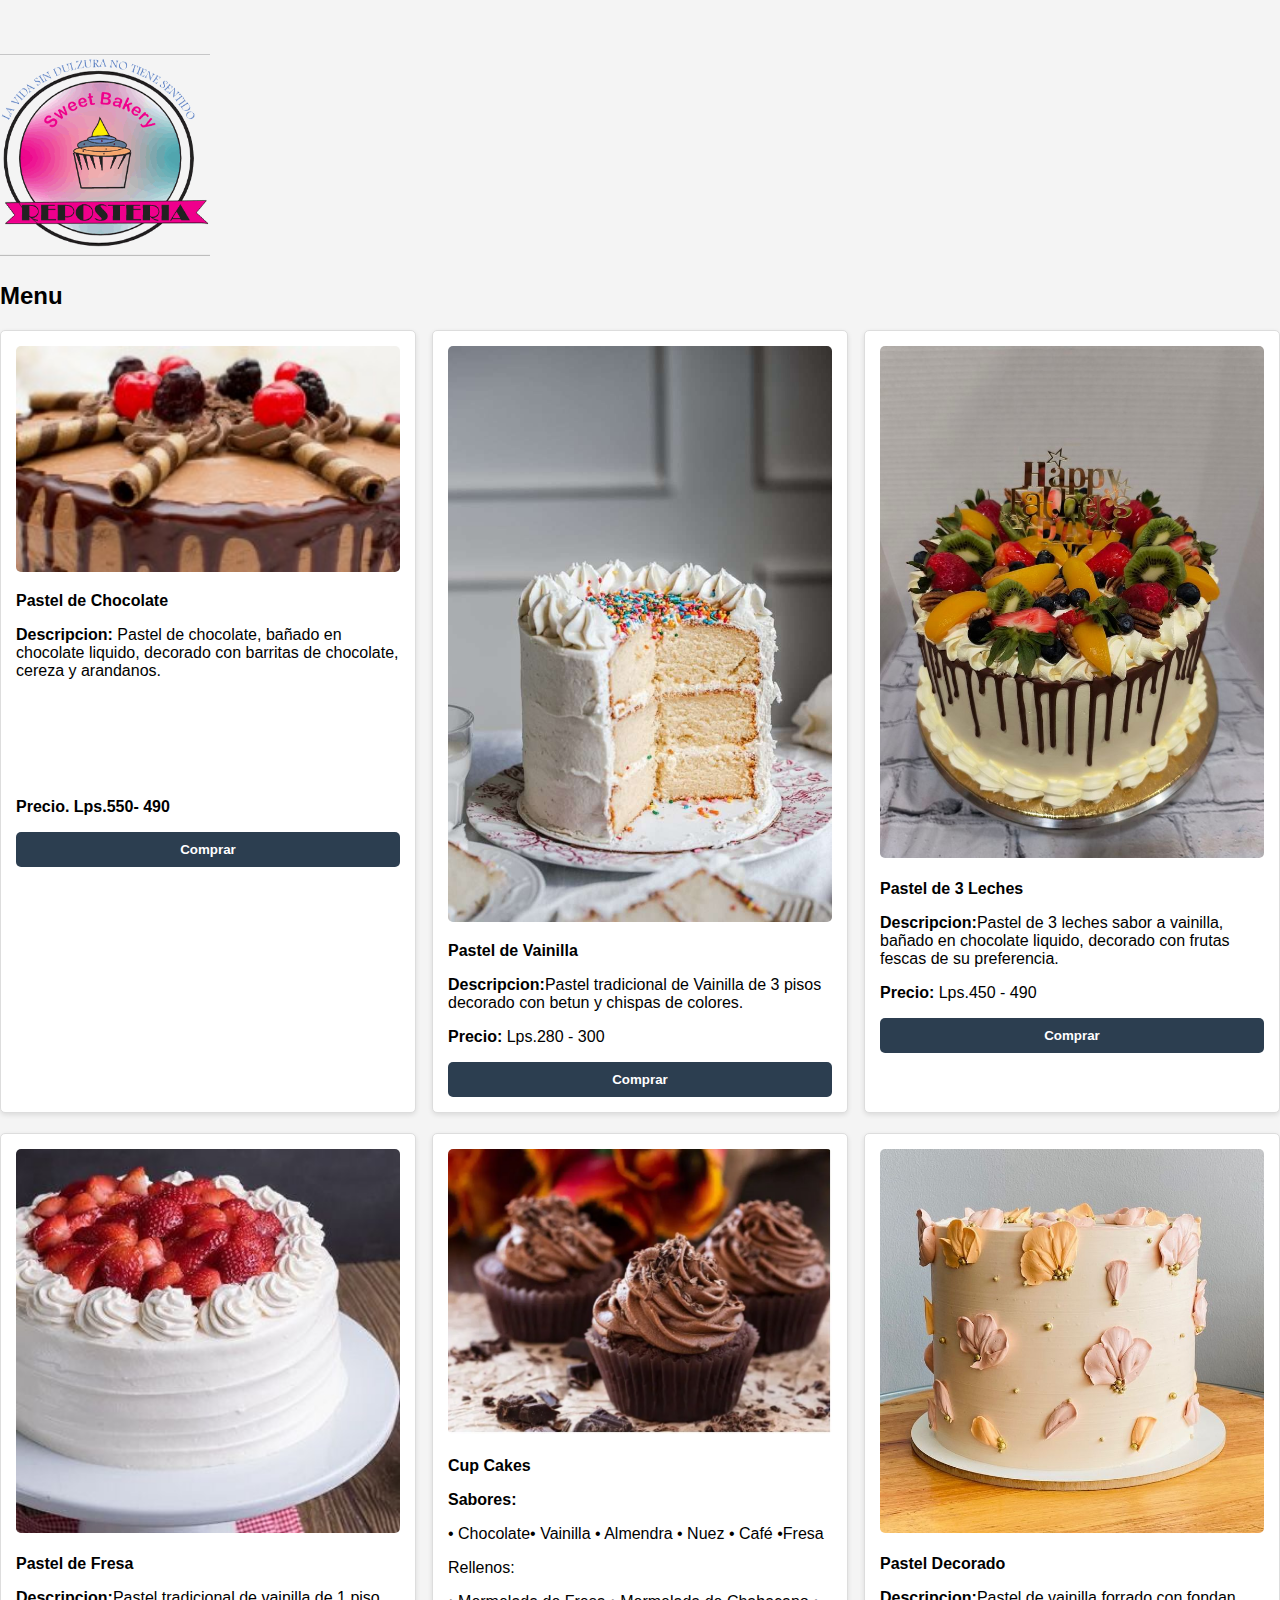
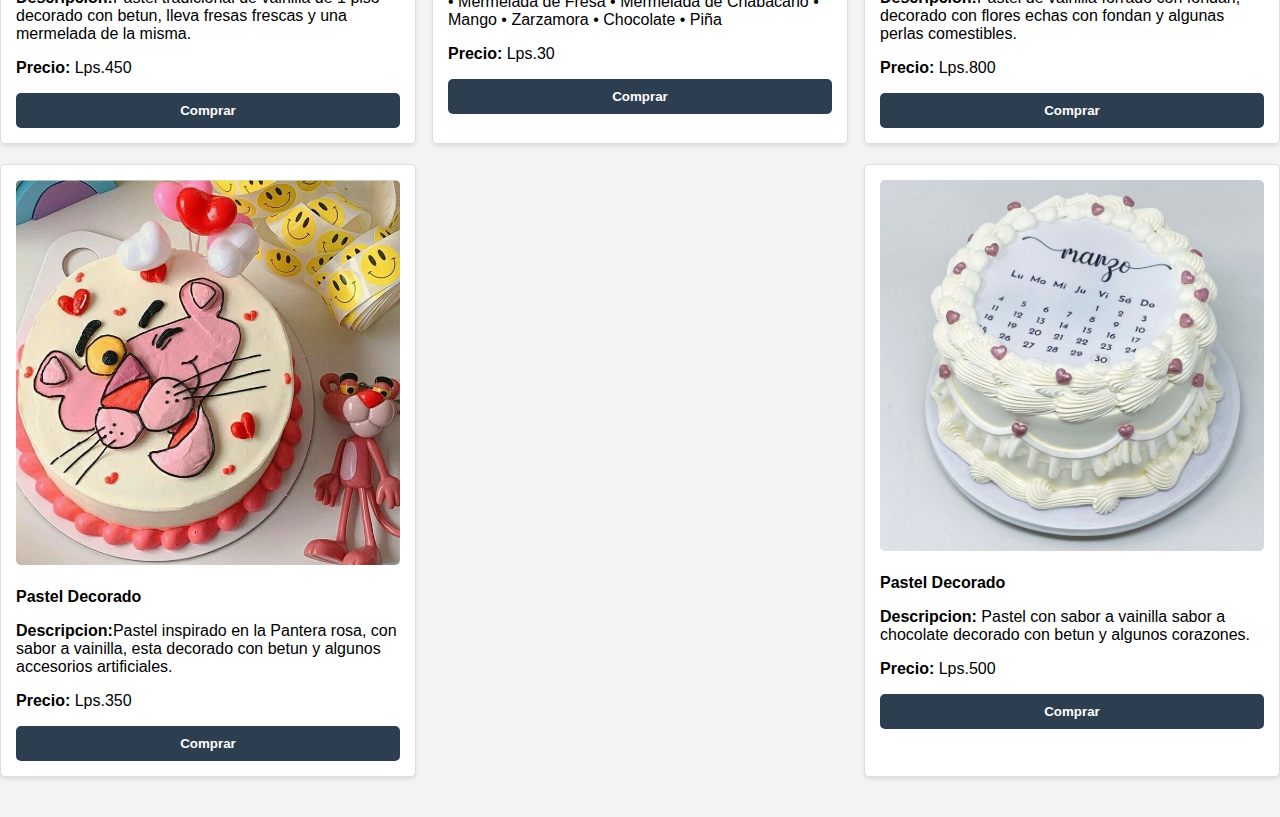
<file: Menu.html>
<!DOCTYPE html>
<html lang="es">
<head>
    <meta charset="UTF-8">
    <meta name="viewport" content="width=device-width, initial-scale=1.0">
    <title>Pasteles Disponibles</title>
    <link rel="stylesheet" href="file:///C|/wamp/www/styles.css">
    <style>
        body {
            font-family: 'Arial', sans-serif;
            margin: 0;
            padding: 0;
            background-color: #f4f4f4;
        }
        header {
            background-color: #CC99FF2c3e50;
            color: white;
            padding: 20px;
            text-align: center;
        }
        nav {
            margin: 15px 0;
        }
        nav a {
            margin: 0 20px;
            color: white;
            text-decoration: none;
            font-weight: bold;
        }
        .container {
            width: 90%;
            max-width: 1200px;
            margin: 20px auto;
        }
        .autos {
            display: flex;
            flex-wrap: wrap;
            justify-content: space-between;
            margin: 20px 0;
        }
        .auto {
            background: white;
            border: 1px solid #ddd;
            border-radius: 5px;
            width: 30%;
            margin-bottom: 20px;
            padding: 15px;
            box-shadow: 0 2px 5px rgba(0, 0, 0, 0.1);
            transition: transform 0.2s;
        }
        .auto:hover {
	transform: scale(1.05);
	text-align: center;
        }
        .auto img {
            width: 100%;
            height: auto;
            border-radius: 5px;
        }
        .boton-compra {
            background-color: #2c3e50;
            color: white;
            border: none;
            padding: 10px;
            cursor: pointer;
            border-radius: 5px;
            font-weight: bold;
            text-align: center;
            display: block;
            width: 100%;
            margin-top: 10px;
        }
        .boton-compra:hover {
            background-color: #CC66FF34495e;
        }
        footer {
            background-color: #CC00992c3e50;
            color: white;
            text-align: center;
            padding: 15px 0;
            position: relative;
            bottom: 0;
            width: 100%;
        }
    </style>
</head>
<body>
        <p>&nbsp;</p>
        <h2 class="menu"><img src="Imagenes/INICIO.png" width="210" height="202"></h2>
<h2 class="menu">Menu</h2>
<div class="autos">
            <div class="auto">
           <img src="Imagenes/chocolate.png" width="239" height="141">
             
                <p><strong>Pastel de Chocolate</p></strong>
                <p><strong>Descripcion:</strong> Pastel de chocolate, bañado en chocolate liquido, decorado con barritas de chocolate, cereza y arandanos.</p>
                <p>&nbsp;</p>
                <p>&nbsp;</p>
                <p>&nbsp;</p>
                <p><strong>Precio. Lps.550- 490</strong></p>
<button class="boton-compra">Comprar</button>
  </div>
            <div class="auto">
             <img src="Imagenes/vainilla.jfif" width="683" height="1024" >
                <br>
               <p><strong> Pastel de Vainilla</strong></p>
                <p></p>
                <p></p>
                <p><strong>Descripcion:</strong>Pastel tradicional de Vainilla de 3 pisos decorado con betun y chispas de colores.              </p>
                
                <p><strong>Precio:</strong> Lps.280 - 300</p>
                <button class="boton-compra">Comprar</button>
      </div>
            <div class="auto">
            <img src="Imagenes/leches.jfif" width="736" height="981" >
                <h3></h3>
                <p><strong>Pastel de 3 Leches</strong></p>
                <p><strong>Descripcion:</strong>Pastel de 3 leches sabor a vainilla, bañado en chocolate liquido, decorado con frutas fescas de su preferencia.</p>
                <p><strong>Precio:</strong> Lps.450 - 490</p>
                <button class="boton-compra">Comprar</button>
  </div>
            <div class="auto">
               <img src="Imagenes/pastel fresas.jfif" width="350" height="350">
              <h3></h3>
              <p><strong>Pastel de Fresa</p></strong>
                <p><strong>Descripcion:</strong>Pastel tradicional de vainilla de 1 piso decorado con betun, lleva fresas frescas y una mermelada de la misma.</p>
                <p><strong>Precio: </strong>Lps.450 </p>
                <button class="boton-compra">Comprar</button>
  </div>
            <div class="auto">
           <img src="Imagenes/c278b8c3-ce47-4a4a-9413-f045da84231d.jfif" width="794" height="591" >
                <h3></h3>
                <p></p>
                <p><strong>Cup Cakes</strong></p>
                 <p><strong>Sabores:</strong>
                 <p>• Chocolate• Vainilla • Almendra • Nuez  • Café   •Fresa
                 <p>Rellenos:
                 <p>• Mermelada de Fresa • Mermelada de Chabacano • Mango • Zarzamora • Chocolate  • Piña
              <p><strong>Precio:</strong> Lps.30</p>
                <button class="boton-compra">Comprar</button>
  </div>
            <div class="auto">
              <img src="Imagenes/flor.jfif" width="736" height="736" >
                <h3></h3>
              <p><strong>Pastel Decorado</p></strong>
                <p><strong>Descripcion:</strong>Pastel de vainilla forrado con fondan, decorado con flores echas con fondan y algunas perlas comestibles.</p>
                <p><strong>Precio: </strong>Lps.800</p>
<button class="boton-compra">Comprar</button>
  </div>
  
 
            <div class="auto">
           <img src="Imagenes/Pantera.jfif" width="720" height="721">
              <h3></h3>
              <p><strong>Pastel Decorado</p></strong>
                
                <p><strong>Descripcion:</strong>Pastel inspirado en la Pantera rosa, con sabor a vainilla, esta decorado con betun y algunos accesorios artificiales. </p>
                <p><strong>Precio: </strong>Lps.350</p>
<button class="boton-compra">Comprar</button>
           
  </div>
  <div class="auto">
            <img src="Imagenes/corazon.jfif" width="828" height="800">
            <h3></h3>
    <p><strong>Pastel Decorado</p></strong>
            <p><strong>Descripcion:</strong> Pastel con sabor a vainilla sabor a chocolate decorado con betun y algunos corazones.</p>
            <p><strong>Precio: </strong>Lps.500 </p>
<button class="boton-compra">Comprar</button>
  
  </div>
    </section>
    
  
</div>
</body>
</html>
</head>
</file>
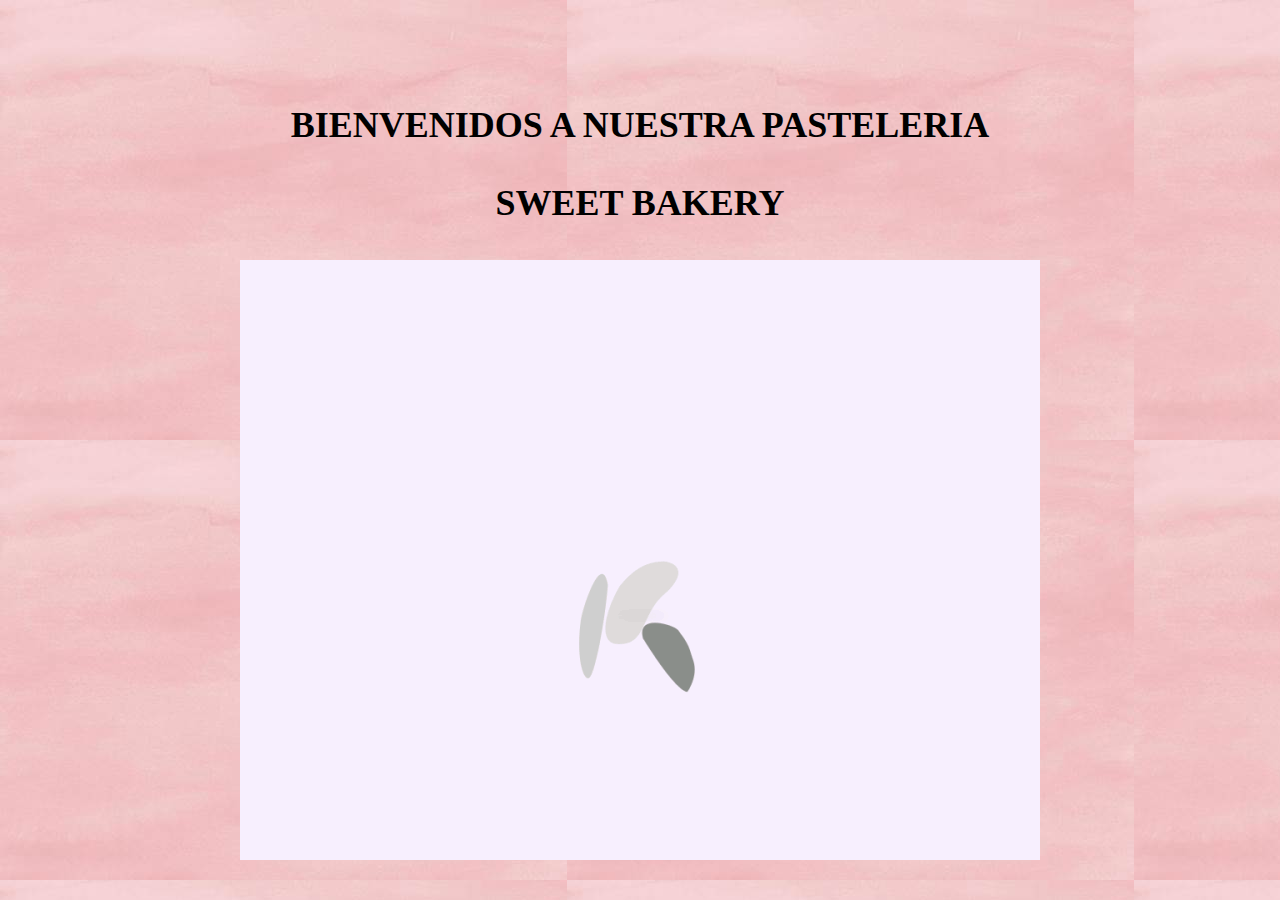
<file: Presentacion.html>
<!doctype html>
<html>
<head>
<meta charset="utf-8">
<title>Bienvenida</title>
<style type="text/css">
body {
	background-image: url(Imagenes/clip_image002_0000.jpg);
}
body,td,th {
	font-size: medium;
	font-weight: bold;
	font-family: "MS Serif", "New York", serif;
	text-align: center;
}
.BMN {
	font-size: xx-small;
}
.NUESTRA {
	text-align: center;
	font-size: 36px;
	font-family: "MS Serif", "New York", serif;
}
body p {
	text-align: center;
	font-weight: bold;
}
</style>
</head>

<body>
<p>&nbsp;</p>
<p>&nbsp;</p>
<p class="NUESTRA"><strong>BIENVENIDOS A NUESTRA PASTELERIA</strong></p>
<p class="NUESTRA">SWEET BAKERY</p>

<img src="giphy.gif"

</body>
</html>
</file>
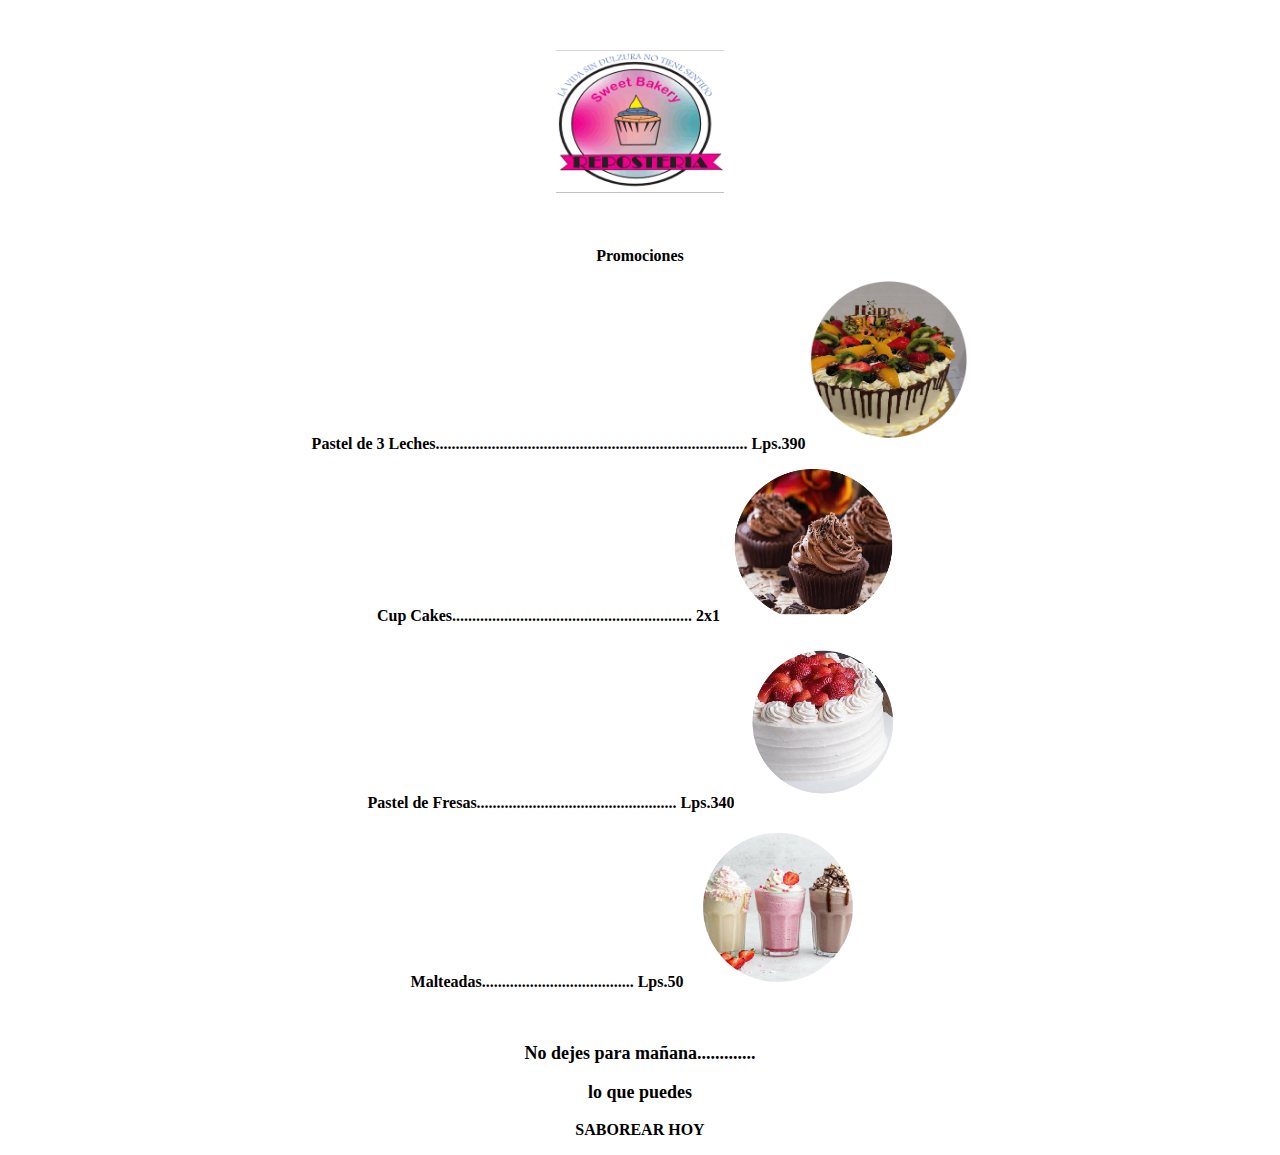
<file: Promociones.html>
<!doctype html>
<html>
<head>
<meta charset="utf-8">
<title>Promociones</title>
<style type="text/css">
body p {
	text-align: center;
}
body p {
	font-weight: bold;
	text-align: center;
}
.promociones {
	font-weight: bold;
}
body {
	background-image: url();
	font-size: 16px;
}
.promo {
	font-weight: bold;
}
.hh {
	font-size: 18px;
}
</style>
</head>

<body>
<center spellcheck="promo" spry:hover="promociones">
  <p>&nbsp;</p>
  <p><img src="Imagenes/INICIO.png" width="168" height="143"></p>
  <p>&nbsp;          </p>
  <p>Promociones</p>
<p>Pastel de 3 Leches.............................................................................. Lps.390 <img src="3.png" alt="m" width="159" height="168"></p>
<p>Cup Cakes............................................................ 2x1 <img src="choco.png" alt="b" width="179" height="152"></p> 
</center>
<p>Pastel de Fresas.................................................. Lps.340<img src="untitled.png" alt="h" width="178" height="167"></p>
<p> Malteadas...................................... Lps.50 <img src="malti.png" alt="k" width="182" height="159"></p>
<p>&nbsp;</p>
<p class="hh">No dejes para mañana.............</p>
<p class="hh"> lo que puedes</p>
<p>SABOREAR HOY</p>
</body>
</html>
</file>
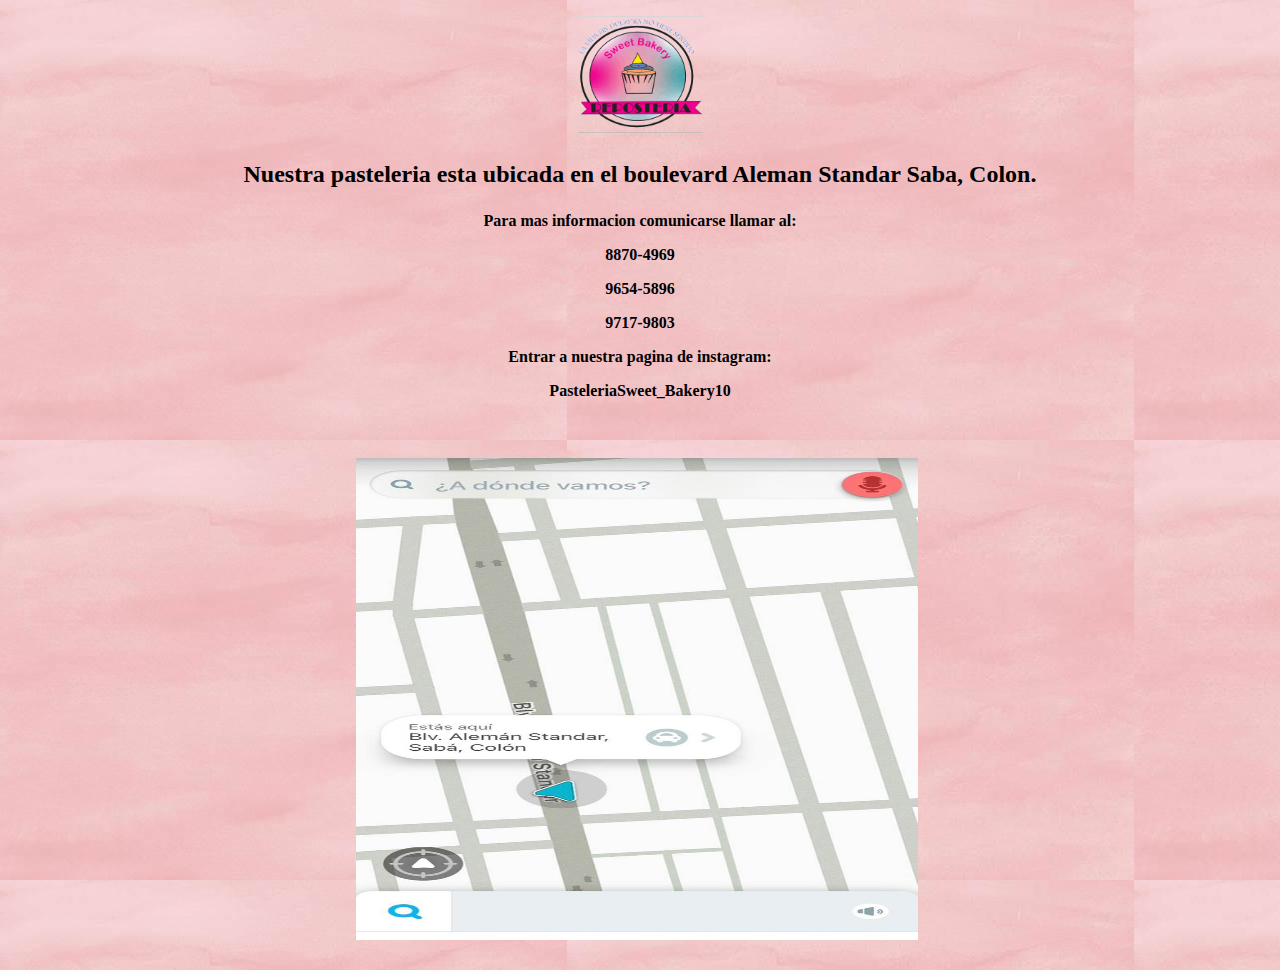
<file: Ubicacion.html>
<!doctype html>
<html>
<head>
<meta charset="utf-8">
<title>Ubicacion</title>
<style type="text/css">
.ubicacion {
	text-align: center;
}
body {
	background-image: url(Imagenes/clip_image002_0000.jpg);
	text-align: center;
	font-weight: bold;
}
.numeros {
	text-align: center;
}
.ubicacion {
	font-size: 24px;
}
</style>
</head>

<body>
<p><img src="Imagenes/INICIO.png" width="125" height="117"></p>
<p class="ubicacion">Nuestra pasteleria esta ubicada en el boulevard Aleman Standar Saba, Colon.</p>
<p>Para mas informacion comunicarse llamar al:</p>
<p> 8870-4969 </p>
<p> 9654-5896 </p>
<p> 9717-9803 </p>
<p>Entrar a nuestra pagina de instagram:</p>
<p>PasteleriaSweet_Bakery10</p>
<p>&nbsp;</p>
<p class="ubicacion"><img src="Imagenes/clip_image002.jpg" alt="ubicacion" width="562" height="482">&nbsp;</p>
</body>
</html>
</file>
